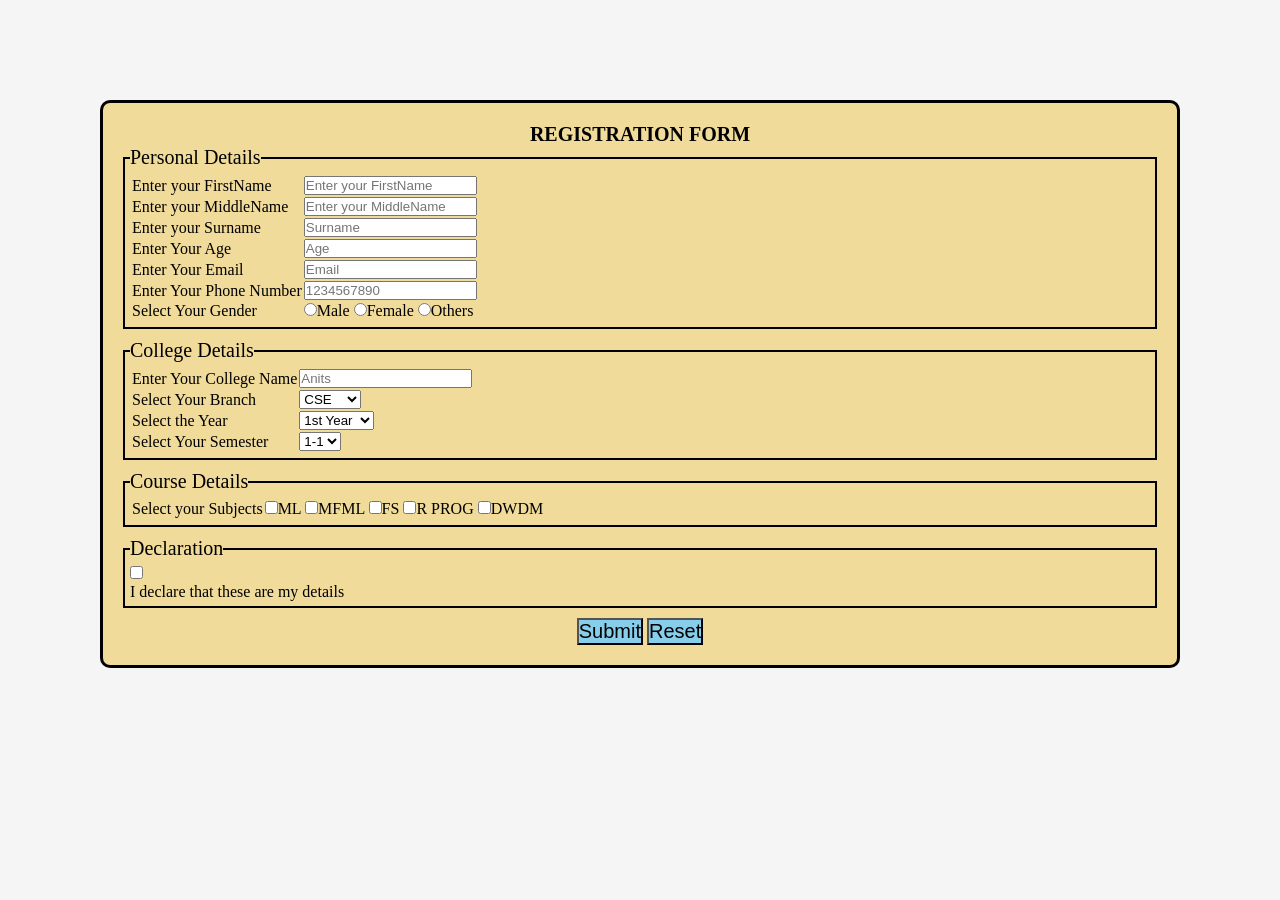
<file: fs_record-main/WEEK-4 TASK/index.html>
<!DOCTYPE html>
<html lang="en">
<head>
    <meta charset="UTF-8">
    <meta name="viewport" content="width=device-width, initial-scale=1.0">
    <title>Document</title>
    <link rel="stylesheet" href="style.css">
</head>
<body>
    <div id="box">
        
    <form action="">
        <h3>REGISTRATION FORM</h3>
        <fieldset>
            <legend>Personal Details</legend>
            <table>
                <tr>
                    <td>Enter your FirstName</td>
                    <td>
                        <input type="text" id="FirstName" name="FirstName" placeholder="Enter your FirstName">
                    </td>
                </tr>
                <tr>
                    <td>Enter your MiddleName</td>
                    <td>
                        <input type="text" id="MiddleName" name="MiddleName" placeholder="Enter your MiddleName">
                    </td>
                </tr>
                <tr>
                    <td>Enter your Surname</td>
                    <td>
                        <input type="text" id="Surname" name="Surname" placeholder="Surname">
                    </td>
                </tr>
                <tr>
                    <td>Enter Your Age</td>
                    <td>
                        <input type="number" id="Age" name="Age" placeholder="Age">
                    </td>
                </tr>
                <tr>
                    <td>Enter Your Email</td>
                    <td>
                        <input type="email" id="Email" name="Email" placeholder="Email">
                    </td>
                </tr>
                <tr>
                    <td>
                        Enter Your Phone Number
                    </td>
                    <td>
                        <input type="tel" id="Phone" name="phone" placeholder="1234567890">
                    </td>
                </tr>
                <tr>
                    <td>Select Your Gender</td>
                    <td>
                    <input type="radio" id="Gender" name="Gender" value="Male">Male
                    <input type="radio" id="Gender" name="Gender" value="Female">Female
                    <input type="radio" id="Gender" name="Gender" value="Others">Others
                    </td>
                </tr>
            </table>
        </fieldset>
        <fieldset>
            <legend>College Details</legend>
            <table>
                <tr>
                    <td>Enter Your College Name</td>
                    <td>
                        <input type="text" id="College" name="College" placeholder="Anits">
                    </td>
                </tr>
                <tr>
                    <td>Select Your Branch</td>
                    <td>
                        <select name="Branch" id="Branch">
                            <option value="CSE">CSE</option>
                            <option value="CSM">CSM</option>
                            <option value="CSD">CSD</option>
                            <option value="IT">IT</option>
                            <option value="EEE">EEE</option>
                            <option value="ECE">ECE</option>
                            <option value="CIVIL">CIVIL</option>
                            <option value="MECH">MECH</option>
                        </select>
                    </td>
                </tr>
                <tr>
                    <td>Select the Year</td>
                    <td>
                        <select name="Year" id="Year">
                            <option value="1st Year">1st Year</option>
                            <option value="2nd Year">2nd Year</option>
                            <option value="3rd Year">3rd Year</option>
                            <option value="4th Year">4th Year</option>
                        </select>
                    </td>
                </tr>
                <tr>
                    <td>Select Your Semester</td>
                    <td>
                        <select name="sem" id="sem">
                            <option value="1-1">1-1</option>
                            <option value="1-2">1-2</option>
                            <option value="2-1">2-1</option>
                            <option value="2-2">2-2</option>
                            <option value="3-1">3-1</option>
                            <option value="3-2">3-2</option>
                            <option value="4-1">4-1</option>
                            <option value="4-2">4-2</option>
                        </select>
                    </td>
                </tr>
            </table>
        </fieldset>
        <Fieldset>
            <legend>Course Details</legend>
            <table>
                <td>Select your Subjects</td>
                <td>
                    <input type="checkbox" id="subject" name="subject" value="ML">ML
                    <input type="checkbox" id="subject" name="subject" value="MFML">MFML
                    <input type="checkbox" id="subject" name="subject" value="FS">FS
                    <input type="checkbox" id="subject" name="subject" value="R PROG">R PROG 
                    <input type="checkbox" id="subject" name="subject" value="DWDM">DWDM
                </td>
            </table>
        </Fieldset>
        <fieldset>
            <legend>Declaration</legend>
            <input type="checkbox" name="Declaration" id="Declaration"><p>I declare that these are my details</p>
        </fieldset>
        <div id="but" align="center">
            <button type="submit">Submit</button>
        <button type="reset">Reset</button>
        </div>
    </form>
    </div>
</body>
</html>
</file>
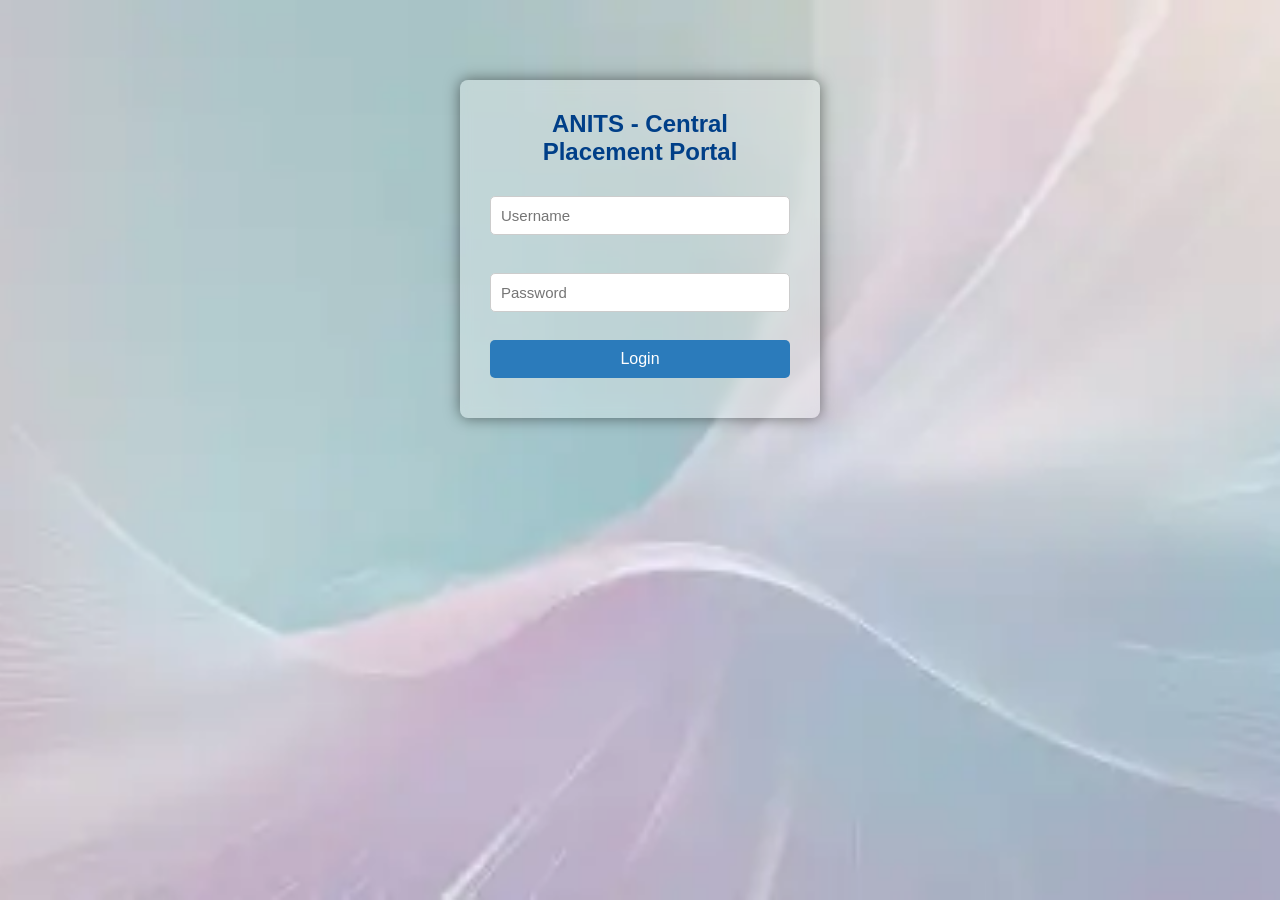
<file: fs_record-main/WEEK-4/index.html>
<!DOCTYPE html>
<html lang="en">
<head>
    <meta charset="UTF-8">
    <title>ANITS Login</title>
    <link rel="stylesheet" href="style.css">
</head>
<body>

<div class="container">
    <h2>ANITS - Central Placement Portal</h2>

    <form id="loginForm">
        <input type="text" id="username" placeholder="Username"><br><br>

        <input type="password" id="password" placeholder="Password"><br><br>

        <button type="submit">Login</button>
    </form>

    <p id="error"></p>
</div>


<script src="script.js"></script>

</body>
</html>
</file>
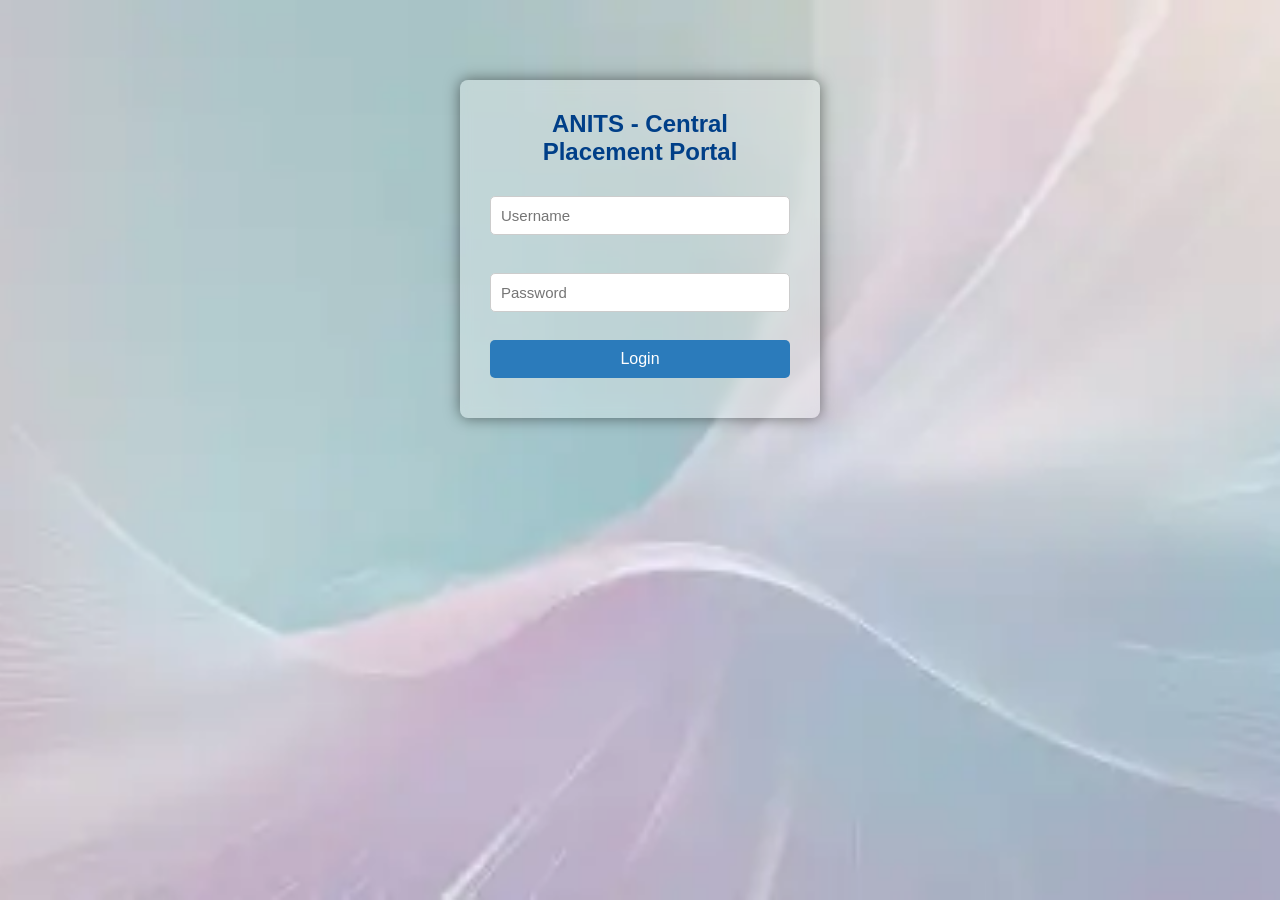
<file: fs_record-main/WEEK-5/index.html>
<!DOCTYPE html>
<html lang="en">
<head>
    <meta charset="UTF-8">
    <title>ANITS Login</title>
    <link rel="stylesheet" href="style.css">
</head>
<body>

<div class="container">
    <h2>ANITS - Central Placement Portal</h2>

    <form id="loginForm">
        <input type="text" id="username" placeholder="Username"><br><br>

        <input type="password" id="password" placeholder="Password"><br><br>

        <button type="submit">Login</button>
    </form>

    <p id="error"></p>
</div>
<script src="script.js"></script>

</body>
</html>
</file>
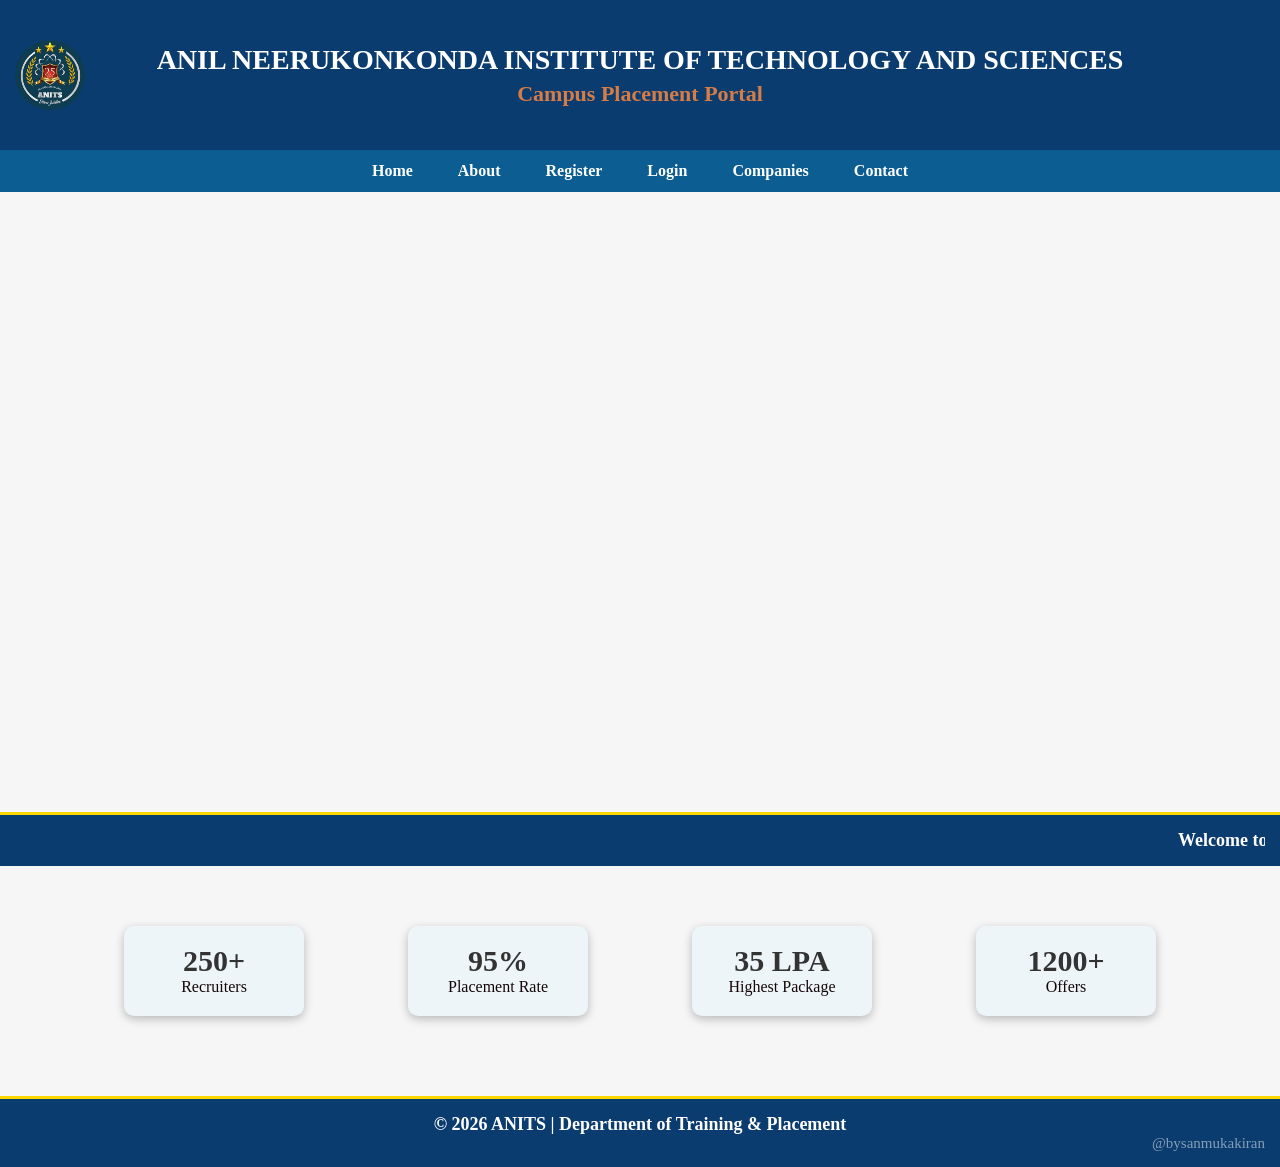
<file: fs_record-main/week2/index.html>
<html>

    <head>
        <meta name="viewport" content="width=device-width, initial-scale=1.0">
        <title>ANITS CAMPUS</title>
        <link rel="stylesheet" href="css\style.css">
    </head>

    <body>
        <header>
            <div class="top-header">
                <img src="assests\logo.jpeg" height="50px" width="50px" class="logo">
                <div class="titlehead">
                <h2>ANIL NEERUKONKONDA INSTITUTE OF TECHNOLOGY AND SCIENCES</h2>
                <h3>Campus Placement Portal</h3>
                </div>
            
        </header>

        <nav class="navigator" text-align: center;>
            <ul>
            <li><a href="index.html" target="_blank">Home</a></li>
            <li><a href="about.html" target="_blank">About</a></li>
             <li><a href="register.html" target="_blank">Register</a></li>
              <li><a href="login.html" target="_blank">Login</a></li>
              <li><a href="companies.html" target="_blank">Companies</a></li> 
               <li><a href="contact.html"  target="_blank">Contact</a></li>
                </ul>
        </nav>
        

          <section class="hero" >
       
            <video control muted loop autoplay >
                <source src="assests\anitsav.mp4">
            </video>
            
        
    </section>
     <footer >
        <marquee behavior="scroll" direction="left">
             Welcome to ANITS Central Placement Portal
        </marquee>
    </footer>


    <section class="stats">

    <div class="card">
        <h2>250+</h2>
        <p>Recruiters</p>
    </div>

    <div class="card">
        <h2>95%</h2>
        <p>Placement Rate</p>
    </div>

    <div class="card">
        <h2>35 LPA</h2>
        <p>Highest Package</p>
    </div>

    <div class="card">
        <h2>1200+</h2>
        <p>Offers</p>
    </div>

</section>


<footer>
   
    <p>
        &copy; 2026 ANITS | Department of Training & Placement

    </p>
    <p style="opacity:0.5; text-align:right; font-size:smaller;font-weight: 300;">
    @bysanmukakiran
    </p>    

</footer>
    </body>
</html>
</file>
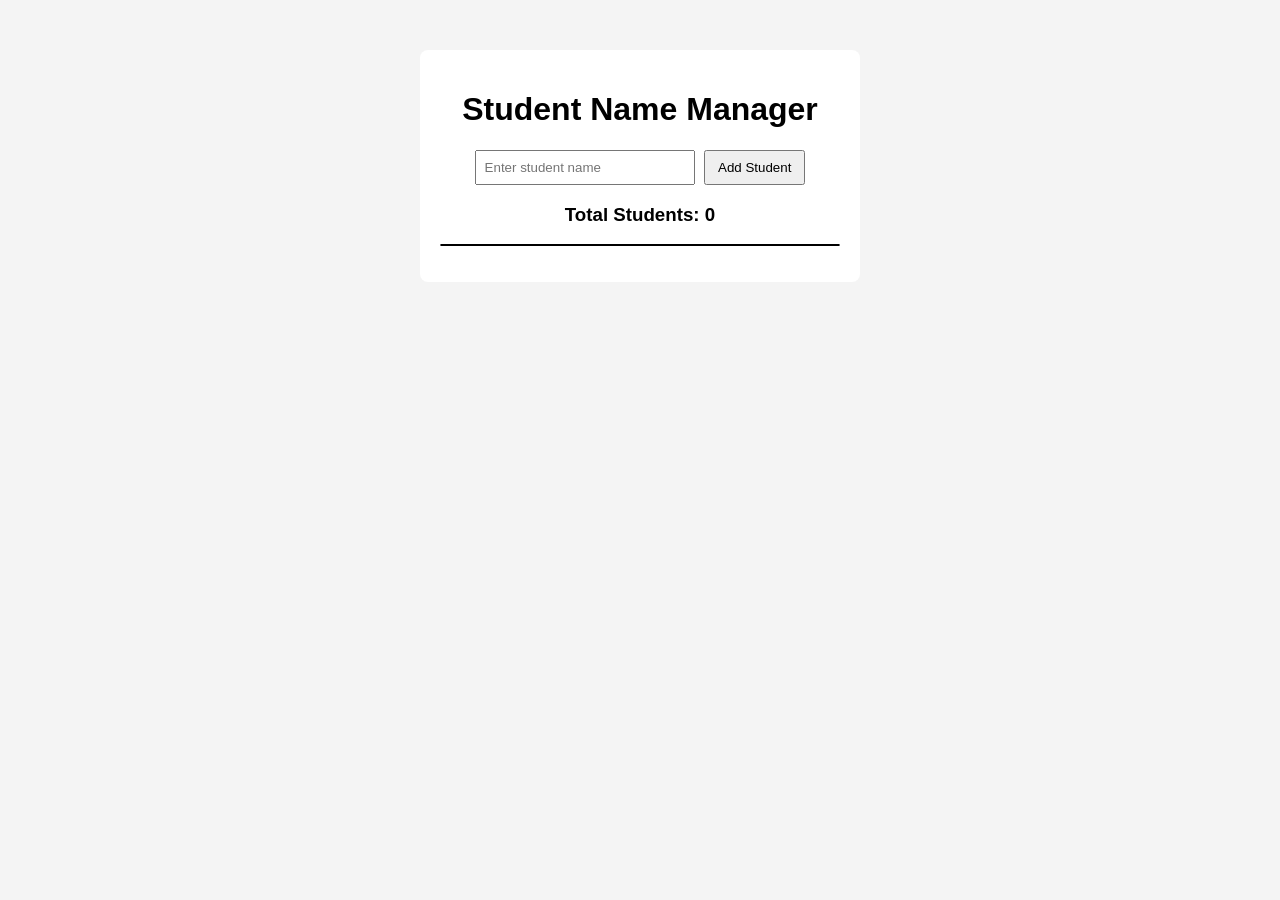
<file: fs_record-main/week3/index.html>
<!DOCTYPE html>
<html>
<head>
<meta charset="UTF-8">
<title>Student Name Manager</title>
<link rel="stylesheet" href="style.css">
</head>
<body>
<div class="container">
<h1>Student Name Manager</h1>

<input type="text" id="studentName" placeholder="Enter student name">
<button onclick="addStudent()">Add Student</button>

<h3>Total Students: <span id="count">0</span></h3>

<ul id="studentList"></ul>
</div>

<script src="script.js"></script>
</body>
</html>
</file>
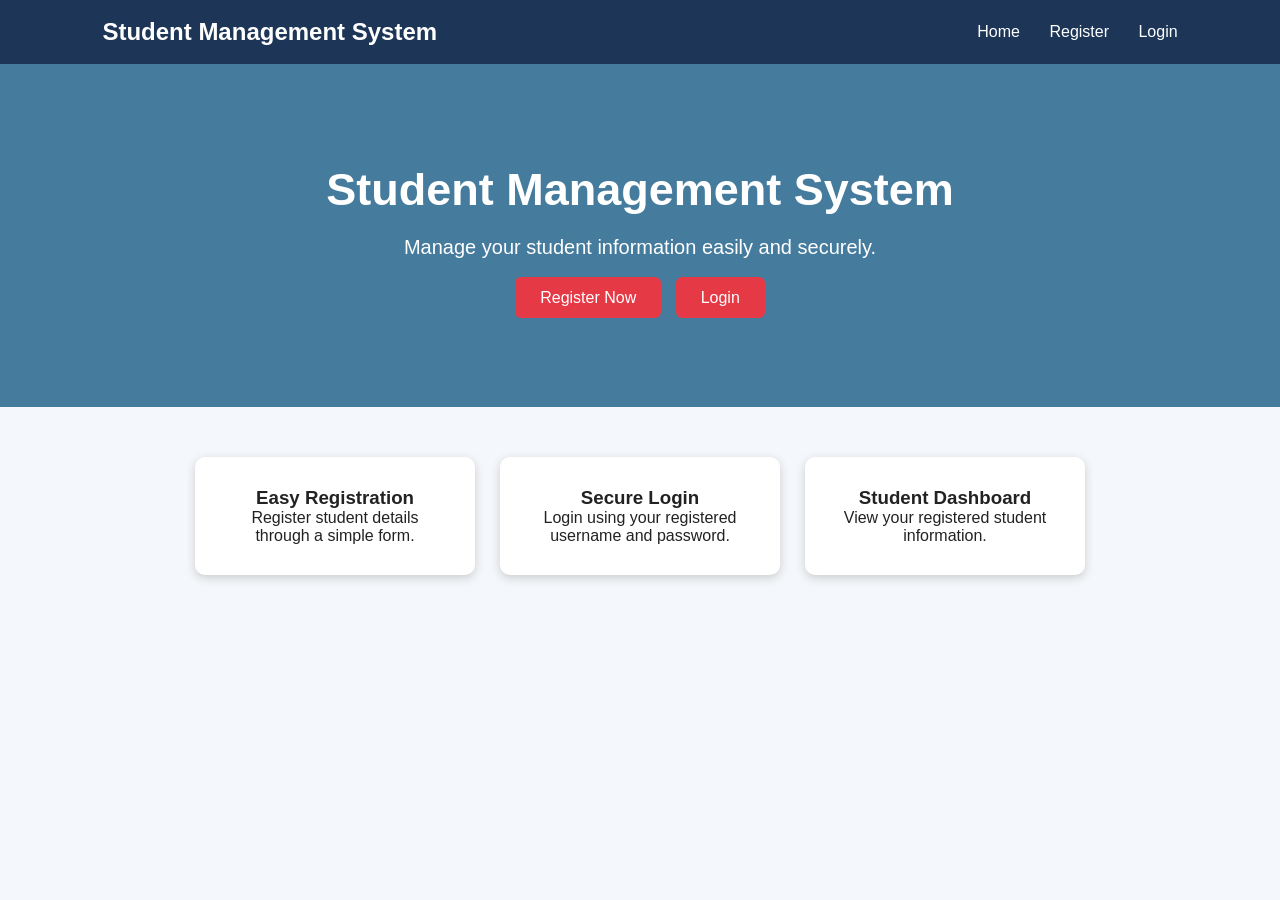
<file: fs_record-main/week8/public/index.html>
<!DOCTYPE html>
<html>
<head>
    <title>Student Management System</title>
    <link rel="stylesheet" href="css/style.css">
</head>
<body>

<nav>
    <h2>Student Management System</h2>
    <div>
        <a href="/">Home</a>
        <a href="/register">Register</a>
        <a href="/login">Login</a>
    </div>
</nav>

<section class="hero">
    <h1>Student Management System</h1>
    <p>Manage your student information easily and securely.</p>

    <div>
        <a class="btn" href="/register">Register Now</a>
        <a class="btn" href="/login">Login</a>
    </div>
</section>

<section class="features">
    <div>
        <h3>Easy Registration</h3>
        <p>Register student details through a simple form.</p>
    </div>

    <div>
        <h3>Secure Login</h3>
        <p>Login using your registered username and password.</p>
    </div>

    <div>
        <h3>Student Dashboard</h3>
        <p>View your registered student information.</p>
    </div>
</section>

</body>
</html>
</file>
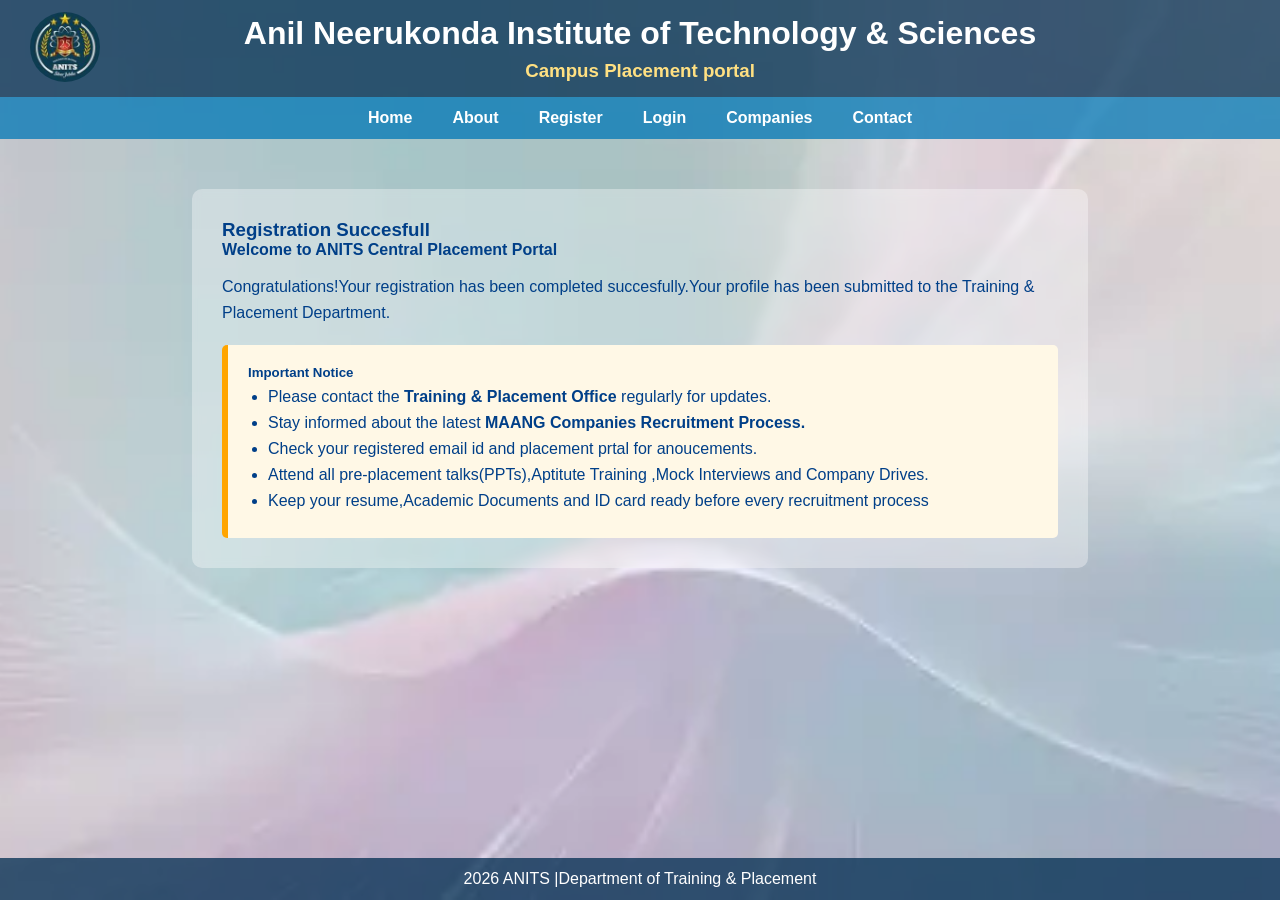
<file: fs_record-main/WEEK-4/success.html>
<!DOCTYPE html>
<html lang="en">
<head>
    <meta charset="UTF-8">
    <meta name="viewport" content="width=device-width, initial-scale=1.0">
    <title>Registration Success</title>
    <link rel="stylesheet" href="style.css">
</head>
<body>
    <header>
        <div class="top-header">
            <div class="logo">
           <img src="logo.jpg" alt="logo">
        </div>
        <div class="title">
           <h2>Anil Neerukonda Institute of Technology & Sciences</h2>
           <h3>Campus Placement portal </h3>
        </div>
        </div>
        <nav>
            <ul>
                <li><a href="#">Home</a></li>
                <li><a href="#">About</a></li>
                <li><a href="#">Register</a></li>
                <li><a href="index.html">Login</a></li>
                <li><a href="#">Companies</a></li>
                <li><a href="#">Contact</a></li>
            </ul>
        </nav>
    </header>
    <div class="success">
         <h3>Registration Succesfull</h3>
         <h4>Welcome to ANITS Central Placement Portal</h4>
         <p>Congratulations!Your registration has been completed succesfully.Your profile has been submitted to the Training & Placement Department.</p>
         <div class="notice">
            <h5>Important Notice</h5>
            <ul>
                <li>Please contact the <strong>Training & Placement Office </strong>regularly for updates.</li>
                <li>Stay informed about the latest <strong>MAANG Companies Recruitment Process.</strong></li>
                <li>Check your registered email id and placement prtal for anoucements.</li>
                <li>Attend all pre-placement talks(PPTs),Aptitute Training ,Mock Interviews and Company Drives.</li>
                <li>Keep your resume,Academic Documents and ID card ready before every recruitment process</li>
            </ul>

         </div>
    </div>
     <footer>2026 ANITS |Department of Training & Placement</footer>
</body>
</html>
</file>
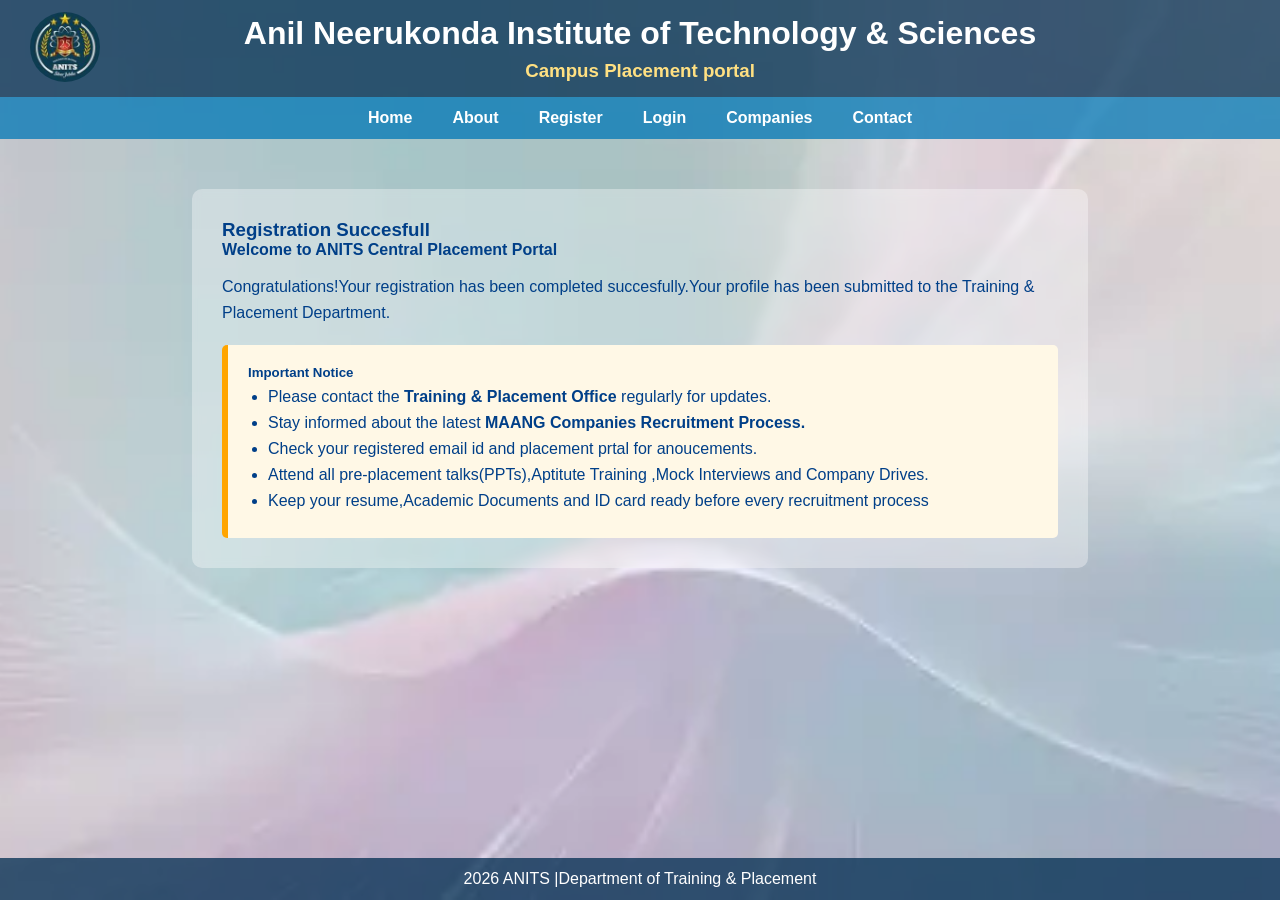
<file: fs_record-main/WEEK-5/success.html>
<!DOCTYPE html>
<html lang="en">
<head>
    <meta charset="UTF-8">
    <meta name="viewport" content="width=device-width, initial-scale=1.0">
    <title>Registration Success</title>
    <link rel="stylesheet" href="style.css">
</head>
<body>
    <header>
        <div class="top-header">
            <div class="logo">
           <img src="logo.jpg" alt="logo">
        </div>
        <div class="title">
           <h2>Anil Neerukonda Institute of Technology & Sciences</h2>
           <h3>Campus Placement portal </h3>
        </div>
        </div>
        <nav>
            <ul>
                <li><a href="#">Home</a></li>
                <li><a href="#">About</a></li>
                <li><a href="#">Register</a></li>
                <li><a href="index.html">Login</a></li>
                <li><a href="#">Companies</a></li>
                <li><a href="#">Contact</a></li>
            </ul>
        </nav>
    </header>
    <div class="success">
         <h3>Registration Succesfull</h3>
         <h4>Welcome to ANITS Central Placement Portal</h4>
         <p>Congratulations!Your registration has been completed succesfully.Your profile has been submitted to the Training & Placement Department.</p>
         <div class="notice">
            <h5>Important Notice</h5>
            <ul>
                <li>Please contact the <strong>Training & Placement Office </strong>regularly for updates.</li>
                <li>Stay informed about the latest <strong>MAANG Companies Recruitment Process.</strong></li>
                <li>Check your registered email id and placement prtal for anoucements.</li>
                <li>Attend all pre-placement talks(PPTs),Aptitute Training ,Mock Interviews and Company Drives.</li>
                <li>Keep your resume,Academic Documents and ID card ready before every recruitment process</li>
            </ul>

         </div>
    </div>
     <footer>2026 ANITS |Department of Training & Placement</footer>
     <script>
let logoutTimer;

function resetTimer() {
    clearTimeout(logoutTimer);

    logoutTimer = setTimeout(function () {
        alert("Session expired due to 20 seconds of inactivity.");
        window.location.href = "index.html";
    }, 10000);
}

window.onload = resetTimer;

document.addEventListener("mousemove", resetTimer);
document.addEventListener("keydown", resetTimer);
document.addEventListener("click", resetTimer);
document.addEventListener("scroll", resetTimer);
document.addEventListener("touchstart", resetTimer);
</script>
</body>
</html>
</file>
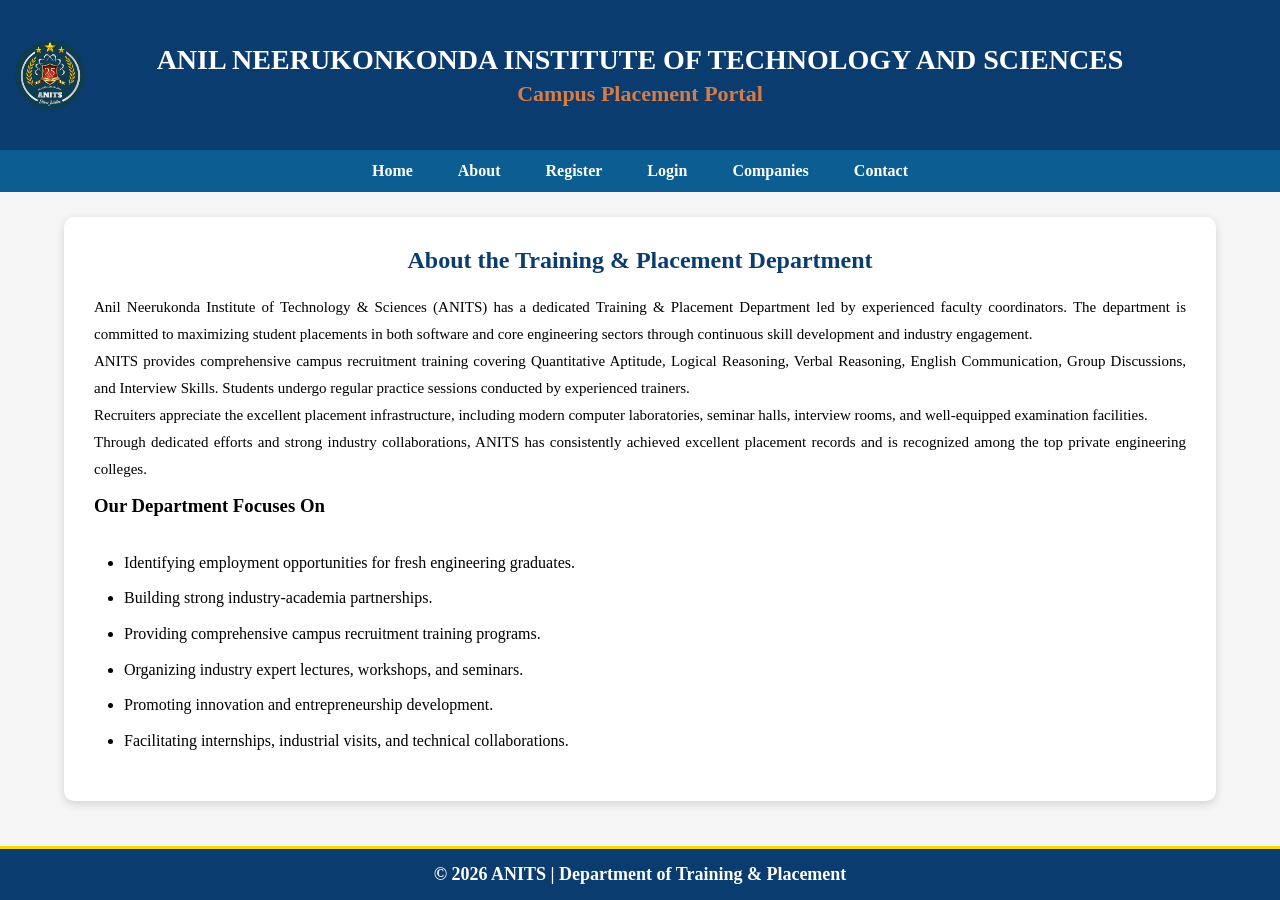
<file: fs_record-main/week2/about.html>
<html>
    <head>
<title>ANITS CAMPUS</title>
        <link rel="stylesheet" href="css\style.css">
        <meta name="viewport" content="width=device-width, initial-scale=1.0">
    </head>
    <body>
        <header>
            <div class="top-header">
                <img src="assests\logo.jpeg" height="50px" width="50px" class="logo">
                <div class="titlehead">
                <h2>ANIL NEERUKONKONDA INSTITUTE OF TECHNOLOGY AND SCIENCES</h2>
                <h3>Campus Placement Portal</h3>
                </div>
            </div>
        </header>

        <nav class="navigator" text-align: center;>
            <ul>
            <li><a href="index.html" target="_blank">Home</a></li>
            <li><a href="about.html" target="_blank">About</a></li>
             <li><a href="register.html" target="_blank">Register</a></li>
              <li><a href="login.html" target="_blank">Login</a></li>
              <li><a href="companies.html" target="_blank">Companies</a></li> 
               <li><a href="contact.html"  target="_blank">Contact</a></li>
                </ul>
        </nav>

        <main class="content">

        <h2>About the Training & Placement Department</h2>

        <p>
            Anil Neerukonda Institute of Technology & Sciences (ANITS) has a dedicated
            Training & Placement Department led by experienced faculty coordinators.
            The department is committed to maximizing student placements in both software
            and core engineering sectors through continuous skill development and industry
            engagement.
        </p>

        <p>
            ANITS provides comprehensive campus recruitment training covering
            Quantitative Aptitude, Logical Reasoning, Verbal Reasoning,
            English Communication, Group Discussions, and Interview Skills.
            Students undergo regular practice sessions conducted by experienced trainers.
        </p>

        <p>
            Recruiters appreciate the excellent placement infrastructure, including
            modern computer laboratories, seminar halls, interview rooms, and
            well-equipped examination facilities.
        </p>

        <p>
            Through dedicated efforts and strong industry collaborations,
            ANITS has consistently achieved excellent placement records and
            is recognized among the top private engineering colleges.
        </p>

        <h3>Our Department Focuses On</h3>

        <ul>
            <li>Identifying employment opportunities for fresh engineering graduates.</li>
            <li>Building strong industry-academia partnerships.</li>
            <li>Providing comprehensive campus recruitment training programs.</li>
            <li>Organizing industry expert lectures, workshops, and seminars.</li>
            <li>Promoting innovation and entrepreneurship development.</li>
            <li>Facilitating internships, industrial visits, and technical collaborations.</li>
        </ul>

    </main>

    <footer>
   
    <p>
        &copy; 2026 ANITS | Department of Training & Placement
    </p>

</footer>

    </body>
</html>
</file>
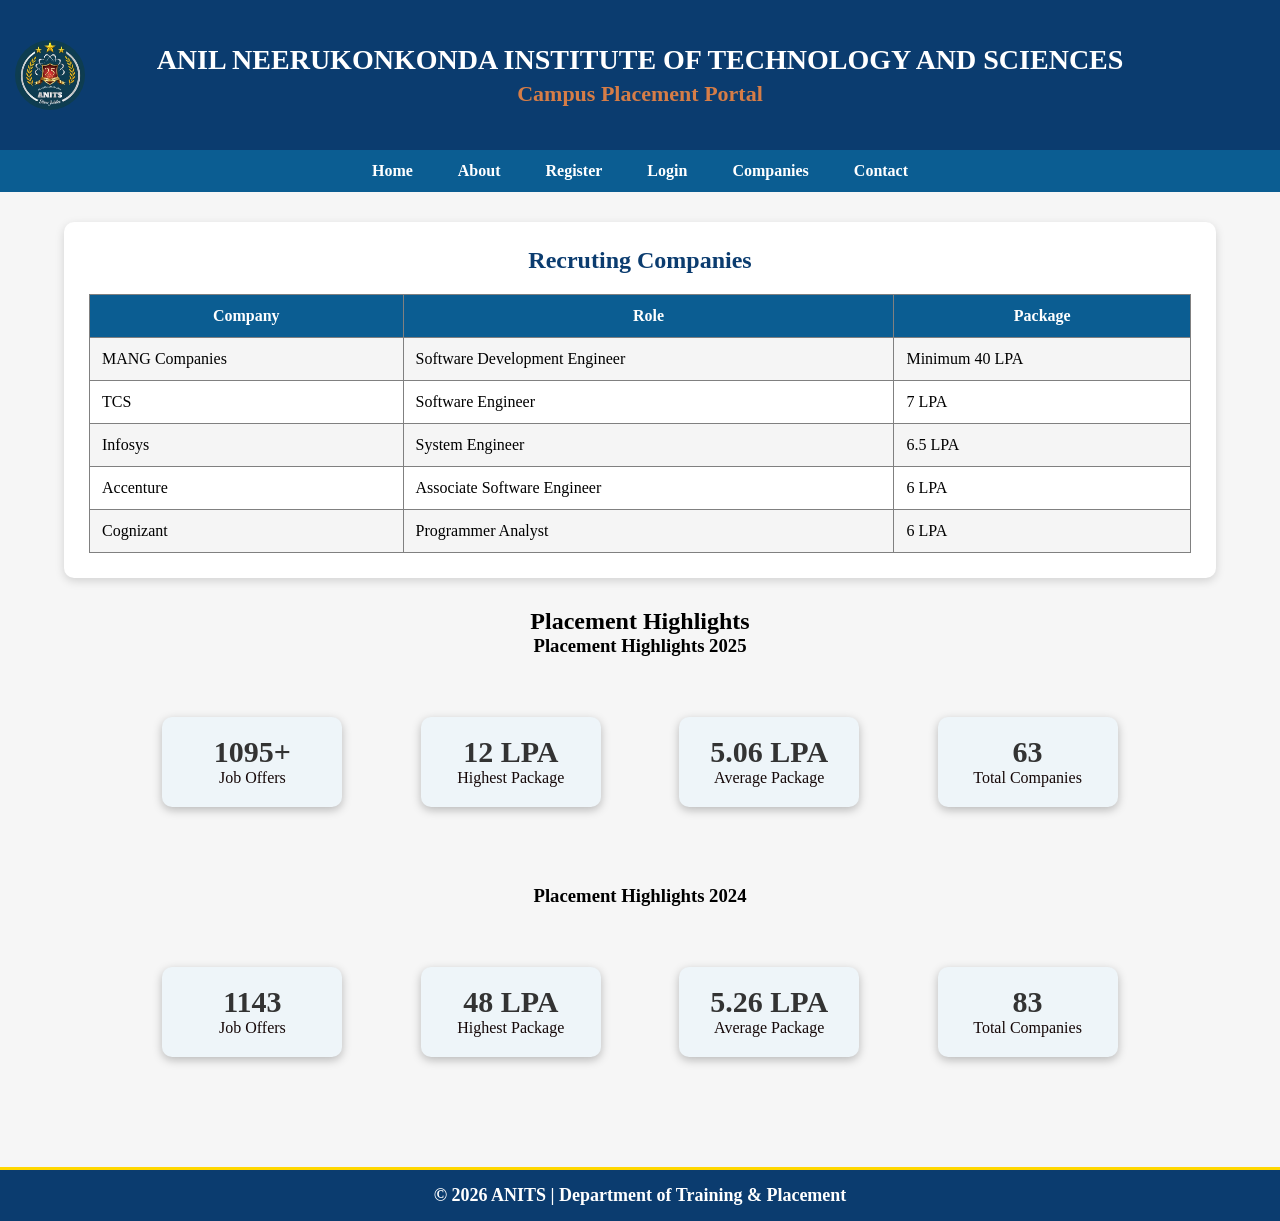
<file: fs_record-main/week2/companies.html>
<html>
    <head>
          <meta name="viewport" content="width=device-width, initial-scale=1.0">
        <title>ANITS CAMPUS</title>
        <link rel="stylesheet" href="css\style.css">
    </head>
    <body>

         <header>
            <div class="top-header">
                <img src="assests\logo.jpeg" height="50px" width="50px" class="logo">
                <div class="titlehead">
                <h2>ANIL NEERUKONKONDA INSTITUTE OF TECHNOLOGY AND SCIENCES</h2>
                <h3>Campus Placement Portal</h3>
                </div>
            
        </header>
         <nav class="navigator" text-align: center;>
            <ul>
            <li><a href="index.html" target="_blank">Home</a></li>
            <li><a href="about.html" target="_blank">About</a></li>
             <li><a href="register.html" target="_blank">Register</a></li>
              <li><a href="login.html" target="_blank">Login</a></li>
              <li><a href="companies.html" target="_blank">Companies</a></li> 
               <li><a href="contact.html"  target="_blank">Contact</a></li>
                </ul>
        </nav>

        <main>
            <section class="companies">
                <h2>Recruting Companies</h2>
                <table border="1" cellpadding="10" cellspacing="0">

        <tr>
            <th>Company</th>
            <th>Role</th>
            <th>Package</th>
        </tr>

        <tr>
            <td>MANG Companies</td>
            <td>Software Development Engineer</td>
            <td>Minimum 40 LPA</td>
        </tr>

        <tr>
            <td>TCS</td>
            <td>Software Engineer</td>
            <td>7 LPA</td>
        </tr>

        <tr>
            <td>Infosys</td>
            <td>System Engineer</td>
            <td>6.5 LPA</td>
        </tr>

        <tr>
            <td>Accenture</td>
            <td>Associate Software Engineer</td>
            <td>6 LPA</td>
        </tr>

        <tr>
            <td>Cognizant</td>
            <td>Programmer Analyst</td>
            <td>6 LPA</td>
        </tr>

    </table>



            </section>

            <section class="highlights">

    <h2>Placement Highlights</h2>

    <div class="highlight-card">

        <h3>Placement Highlights 2025</h3>

        <div class="stats">

            <div class="card">
                <h2>1095+</h2>
                <p>Job Offers</p>
            </div>

            <div class="card">
                <h2>12 LPA</h2>
                <p>Highest Package</p>
            </div>

            <div class="card">
                <h2>5.06 LPA</h2>
                <p>Average Package</p>
            </div>

            <div class="card">
                <h2>63</h2>
                <p>Total Companies</p>
            </div>

        </div>

    </div>

    <br>

    <div class="highlight-card">

        <h3>Placement Highlights 2024</h3>

        <div class="stats">

            <div class="card">
                <h2>1143</h2>
                <p>Job Offers</p>
            </div>

            <div class="card">
                <h2>48 LPA</h2>
                <p>Highest Package</p>
            </div>

            <div class="card">
                <h2>5.26 LPA</h2>
                <p>Average Package</p>
            </div>

            <div class="card">
                <h2>83</h2>
                <p>Total Companies</p>
            </div>

        </div>

    </div>

</section>

        </main>

        <footer>
    <p>&copy; 2026 ANITS | Department of Training & Placement</p>
    
</footer>

    </body>
</html>
</file>
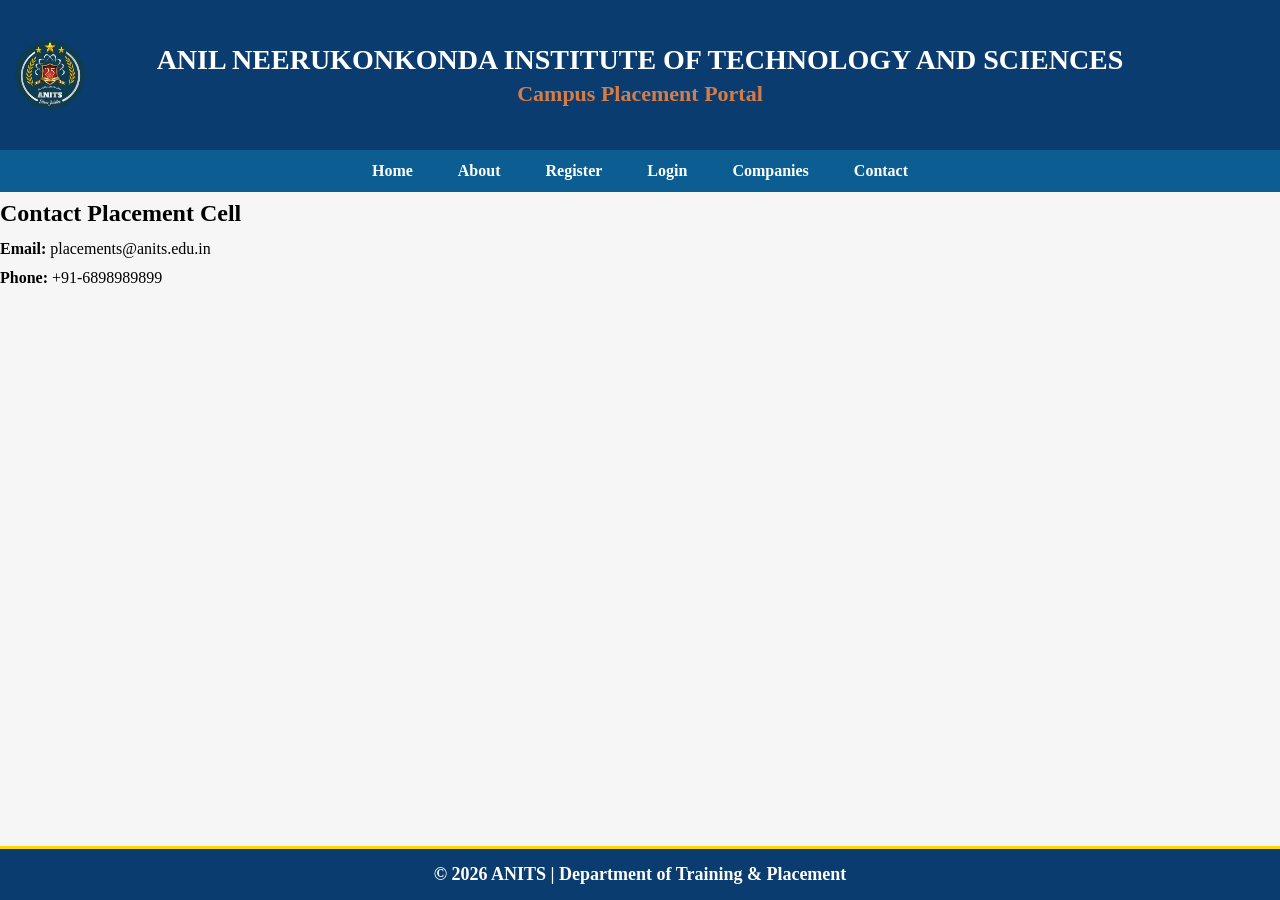
<file: fs_record-main/week2/contact.html>
<html>
    <head>
<title>ANITS CAMPUS</title>
<meta name="viewport" content="width=device-width, initial-scale=1.0">
        <link rel="stylesheet" href="css\style.css">
    </head>
    <body>
        <header>
            <div class="top-header">
                <img src="assests\logo.jpeg" height="50px" width="50px" class="logo">
                <div class="titlehead">
                <h2>ANIL NEERUKONKONDA INSTITUTE OF TECHNOLOGY AND SCIENCES</h2>
                <h3>Campus Placement Portal</h3>
                </div>
            </div>
        </header>

        <nav class="navigator" >
            <ul>
            <li><a href="index.html" target="_blank">Home</a></li>
            <li><a href="about.html" target="_blank">About</a></li>
             <li><a href="register.html" target="_blank">Register</a></li>
              <li><a href="login.html" target="_blank">Login</a></li>
              <li><a href="companies.html" target="_blank">Companies</a></li> 
               <li><a href="contact.html"  target="_blank">Contact</a></li>
                </ul>
        </nav>
        <main>
        <section class="contact-det">
            <h2>Contact Placement Cell</h2>

    <p><strong>Email:</strong> placements@anits.edu.in</p>
    <p><strong>Phone:</strong> +91-6898989899</p>
              <div class="map">
        <iframe
            src="https://www.google.com/maps?q=Anil%20Neerukonda%20Institute%20of%20Technology%20and%20Sciences&output=embed"
            width="500"
            height="330"
            style="border: 10px;"
            allowfullscreen=""
            loading="lazy">
        </iframe>
    </div>
        </section>
        </main>

        <footer>
   
    <p>
        &copy; 2026 ANITS | Department of Training & Placement
    </p>

</footer>
    </body>
</html>
</file>
<file: fs_record-main/WEEK-4 TASK/style.css>
*{
    margin: 0;
    padding: 0;
}
body{
    background: whitesmoke;
}
form{
    background: rgb(241, 219, 155);
    margin: 100px;
    padding: 20px;
    border: 3px solid black;
    border-radius: 10px;
    align-content: center;
    align-items: center;
}
h3{
    text-align: center;
    font-size: 20px;
}
fieldset{
    border: 2px solid black;
    margin-bottom: 10px;
    padding: 5px;
}
legend{
    font-size: 20px;
}
button{
    background:skyblue;
    font-size: 20px;
    border: ;
}
</file>
<file: fs_record-main/WEEK-4/style.css>
*{
    margin:0;
    padding:0;
    box-sizing:border-box;
}

body{
    font-family:Arial, sans-serif;
    background:url("professional-website-hero-background-for-homepage_251S.webp") no-repeat center center fixed;
    background-size:cover;
}

/* Header */
.top-header{
    display:flex;
    justify-content:center;
    align-items:center;
    position:relative;
    padding:15px;
    background:rgba(0,45,80,0.75);
    color:white;
}

.logo{
    position:absolute;
    left:30px;
}

.logo img{
    width:70px;
    height:70px;
    border-radius:50%;
}

.title{
    text-align:center;
}

.title h2{
    font-size:32px;
}

.title h3{
    margin-top:8px;
    color:#ffe082;
}

/* Navigation */

nav{
    background:rgba(0,119,182,0.75);
}

nav ul{
    display:flex;
    justify-content:center;
    list-style:none;
}

nav ul li{
    margin:0 20px;
}

nav ul li a{
    display:block;
    color:white;
    text-decoration:none;
    padding:12px 0;
    font-weight:bold;
}

nav ul li a:hover{
    color:yellow;
}

/* Login Container */

.container{
    width:360px;
    margin:80px auto;
    padding:30px;
    background:rgba(255,255,255,0.30);
    backdrop-filter:blur(6px);
    border-radius:8px;
    text-align:center;
    box-shadow:0 0 15px rgba(0,0,0,0.5);
}

.container h2{
    color:#003f88;
    margin-bottom:20px;
}

input{
    width:100%;
    padding:10px;
    margin:10px 0;
    border:1px solid #ccc;
    border-radius:5px;
    font-size:15px;
}

button{
    width:100%;
    padding:10px;
    background:#2b7bbb;
    color:white;
    border:none;
    border-radius:5px;
    cursor:pointer;
    font-size:16px;
}

button:hover{
    background:#0b5ea8;
}

#error{
    margin-top:10px;
    color:red;
    font-weight:bold;
}

/* Success Page */

.success{
    width:70%;
    margin:50px auto;
    padding:30px;
    background:rgba(255,255,255,0.35);
    backdrop-filter:blur(5px);
    border-radius:10px;
    color:#003f88;
}

.success h2{
    color:green;
    margin-bottom:15px;
}

.success p{
    margin:15px 0;
    line-height:1.6;
}

.notice{
    margin-top:20px;
    background:#fff8e6;
    padding:20px;
    border-left:6px solid orange;
    border-radius:5px;
}

.notice h4{
    color:#5c3d00;
    margin-bottom:10px;
}

.notice ul{
    margin-left:20px;
}

.notice li{
    margin:8px 0;
}

footer{
    width:100%;
    background:rgba(0,45,80,0.75);
    color:white;
    text-align:center;
    padding:12px;
    position:fixed;
    bottom:0;
}
</file>
<file: fs_record-main/WEEK-5/style.css>
*{
    margin:0;
    padding:0;
    box-sizing:border-box;
}

body{
    font-family:Arial, sans-serif;
    background:url("professional-website-hero-background-for-homepage_251S.webp") no-repeat center center fixed;
    background-size:cover;
}

/* Header */
.top-header{
    display:flex;
    justify-content:center;
    align-items:center;
    position:relative;
    padding:15px;
    background:rgba(0,45,80,0.75);
    color:white;
}

.logo{
    position:absolute;
    left:30px;
}

.logo img{
    width:70px;
    height:70px;
    border-radius:50%;
}

.title{
    text-align:center;
}

.title h2{
    font-size:32px;
}

.title h3{
    margin-top:8px;
    color:#ffe082;
}

/* Navigation */

nav{
    background:rgba(0,119,182,0.75);
}

nav ul{
    display:flex;
    justify-content:center;
    list-style:none;
}

nav ul li{
    margin:0 20px;
}

nav ul li a{
    display:block;
    color:white;
    text-decoration:none;
    padding:12px 0;
    font-weight:bold;
}

nav ul li a:hover{
    color:yellow;
}

/* Login Container */

.container{
    width:360px;
    margin:80px auto;
    padding:30px;
    background:rgba(255,255,255,0.30);
    backdrop-filter:blur(6px);
    border-radius:8px;
    text-align:center;
    box-shadow:0 0 15px rgba(0,0,0,0.5);
}

.container h2{
    color:#003f88;
    margin-bottom:20px;
}

input{
    width:100%;
    padding:10px;
    margin:10px 0;
    border:1px solid #ccc;
    border-radius:5px;
    font-size:15px;
}

button{
    width:100%;
    padding:10px;
    background:#2b7bbb;
    color:white;
    border:none;
    border-radius:5px;
    cursor:pointer;
    font-size:16px;
}

button:hover{
    background:#0b5ea8;
}

#error{
    margin-top:10px;
    color:red;
    font-weight:bold;
}

/* Success Page */

.success{
    width:70%;
    margin:50px auto;
    padding:30px;
    background:rgba(255,255,255,0.35);
    backdrop-filter:blur(5px);
    border-radius:10px;
    color:#003f88;
}

.success h2{
    color:green;
    margin-bottom:15px;
}

.success p{
    margin:15px 0;
    line-height:1.6;
}

.notice{
    margin-top:20px;
    background:#fff8e6;
    padding:20px;
    border-left:6px solid orange;
    border-radius:5px;
}

.notice h4{
    color:#5c3d00;
    margin-bottom:10px;
}

.notice ul{
    margin-left:20px;
}

.notice li{
    margin:8px 0;
}

footer{
    width:100%;
    background:rgba(0,45,80,0.75);
    color:white;
    text-align:center;
    padding:12px;
    position:fixed;
    bottom:0;
}
</file>
<file: fs_record-main/week3/style.css>
body {
    font-family: Arial, sans-serif;
    background: #f4f4f4;
}

.container {
    width: 400px;
    margin: 50px auto;
    text-align: center;
    background: white;
    padding: 20px;
    border-radius: 8px;
}

input {
    padding: 8px;
    width: 200px;
}

button {
    padding: 8px 12px;
    cursor: pointer;
    margin-left: 5px;
}

ul {
    list-style: none;
    padding: 0;
    border: 1px solid black;
    border-radius: 5px;
}

li {
    margin: 10px auto;
     
}

.delete {
    background: red;
    color: white;
    border: none;
    padding: 5px 10px;
}
</file>
<file: fs_record-main/week8/public/css/style.css>
* {
    box-sizing: border-box;
    margin: 0;
    padding: 0;
    font-family: Arial, sans-serif;
}

body {
    background: #f4f7fb;
    color: #222;
}

nav {
    background: #1d3557;
    color: white;
    padding: 18px 8%;
    display: flex;
    justify-content: space-between;
    align-items: center;
}

nav a {
    color: white;
    text-decoration: none;
    margin-left: 25px;
}

.hero {
    text-align: center;
    padding: 100px 20px;
    background: #457b9d;
    color: white;
}

.hero h1 {
    font-size: 45px;
    margin-bottom: 20px;
}

.hero p {
    font-size: 20px;
    margin-bottom: 30px;
}

.btn,
button {
    background: #e63946;
    color: white;
    border: none;
    padding: 12px 25px;
    border-radius: 6px;
    text-decoration: none;
    cursor: pointer;
    margin: 5px;
}

.features {
    display: flex;
    justify-content: center;
    gap: 25px;
    padding: 50px;
}

.features div {
    background: white;
    padding: 30px;
    width: 280px;
    text-align: center;
    border-radius: 10px;
    box-shadow: 0 3px 10px #ccc;
}

.form-container {
    width: 500px;
    margin: 40px auto;
    background: white;
    padding: 35px;
    border-radius: 10px;
    box-shadow: 0 3px 15px #ccc;
}

.form-container h1 {
    text-align: center;
    margin-bottom: 25px;
}

input,
select,
textarea {
    width: 100%;
    padding: 12px;
    margin: 8px 0;
    border: 1px solid #ccc;
    border-radius: 5px;
}

textarea {
    height: 80px;
}

.form-container button {
    width: 100%;
    margin: 15px 0;
}

#registerMessage,
#loginMessage {
    text-align: center;
    margin-top: 10px;
}

.dashboard {
    width: 700px;
    margin: 50px auto;
    text-align: center;
}

.student-card {
    background: white;
    padding: 30px;
    margin: 25px 0;
    border-radius: 10px;
    box-shadow: 0 3px 15px #ccc;
    text-align: left;
}

.student-card h2 {
    text-align: center;
    margin-bottom: 20px;
}

.student-card p {
    padding: 8px;
    border-bottom: 1px solid #eee;
}
</file>
